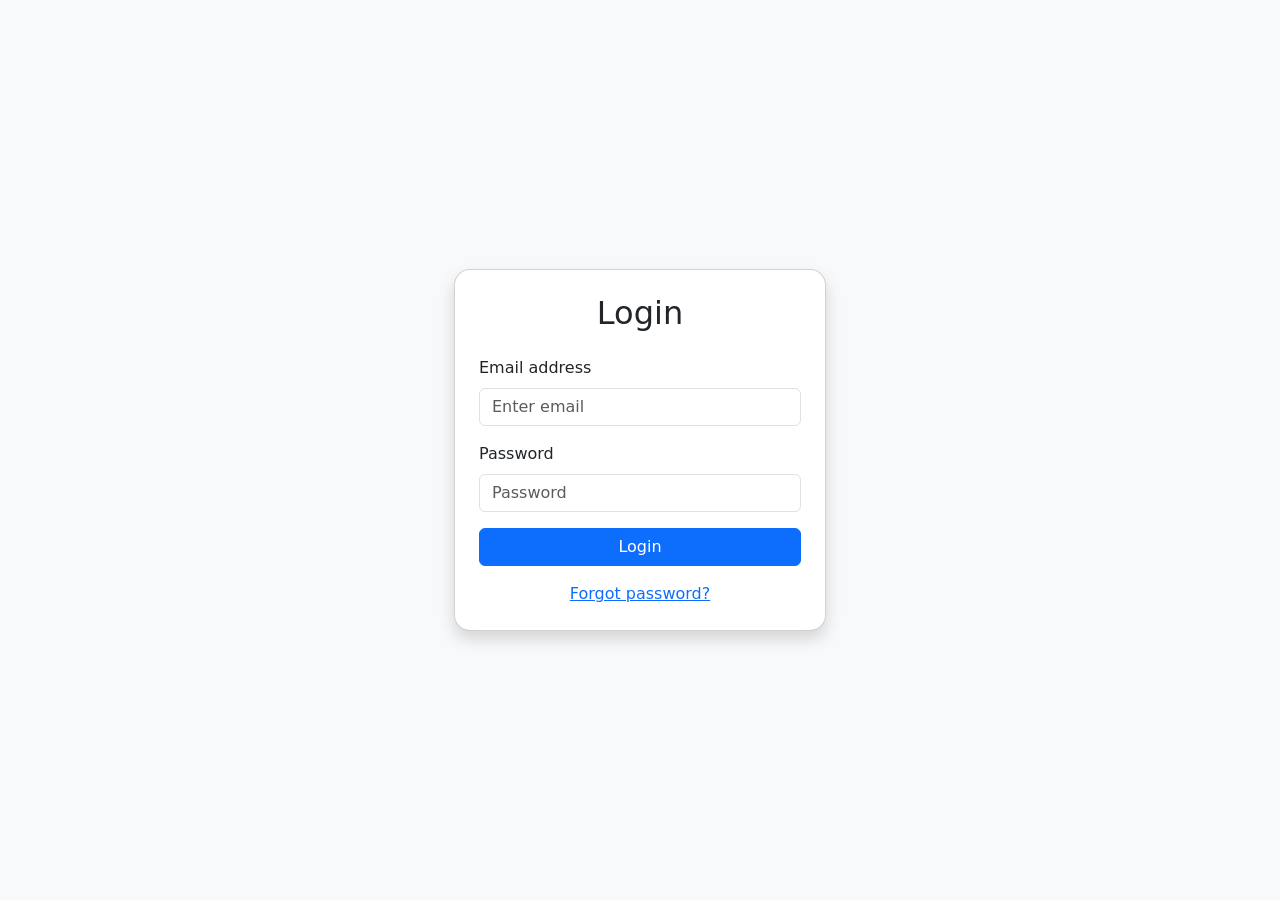
<file: ASSIGNMENT-7/login.html>
<!DOCTYPE html>
<html lang="en">
<head>
  <meta charset="UTF-8">
  <meta name="viewport" content="width=device-width, initial-scale=1">
  <title>Login Page</title>
  <!-- Bootstrap CSS CDN -->
  <link href="https://cdn.jsdelivr.net/npm/bootstrap@5.3.2/dist/css/bootstrap.min.css" rel="stylesheet">
  <style>
    body {
      background-color: #f8f9fa;}
    .login-container {
      min-height: 100vh;}
    .card {
      border-radius: 1rem;}
  </style>
</head>
<body>
  <div class="container login-container d-flex justify-content-center align-items-center">
    <div class="col-md-6 col-lg-4">
      <div class="card shadow p-4">
        <h2 class="text-center mb-4">Login</h2>
        <form action="INDEX.html">
          <div class="mb-3">
            <label for="email" class="form-label">Email address</label>
            <input type="email" class="form-control" id="email" placeholder="Enter email" required>
          </div>
          <div class="mb-3">
            <label for="password" class="form-label">Password</label>
            <input type="password" class="form-control" id="password" placeholder="Password" required>
          </div>
          <div class="d-grid">
            <button type="submit" class="btn btn-primary">Login</button>
          </div>
          <div class="text-center mt-3">
            <a href="#">Forgot password?</a>
          </div>
        </form>
      </div>
    </div>
  </div>
  <body>

  

  <!-- Bootstrap JS CDN -->
  <script src="https://cdn.jsdelivr.net/npm/bootstrap@5.3.2/dist/js/bootstrap.bundle.min.js"></script>
</body>
</html>
</file>
